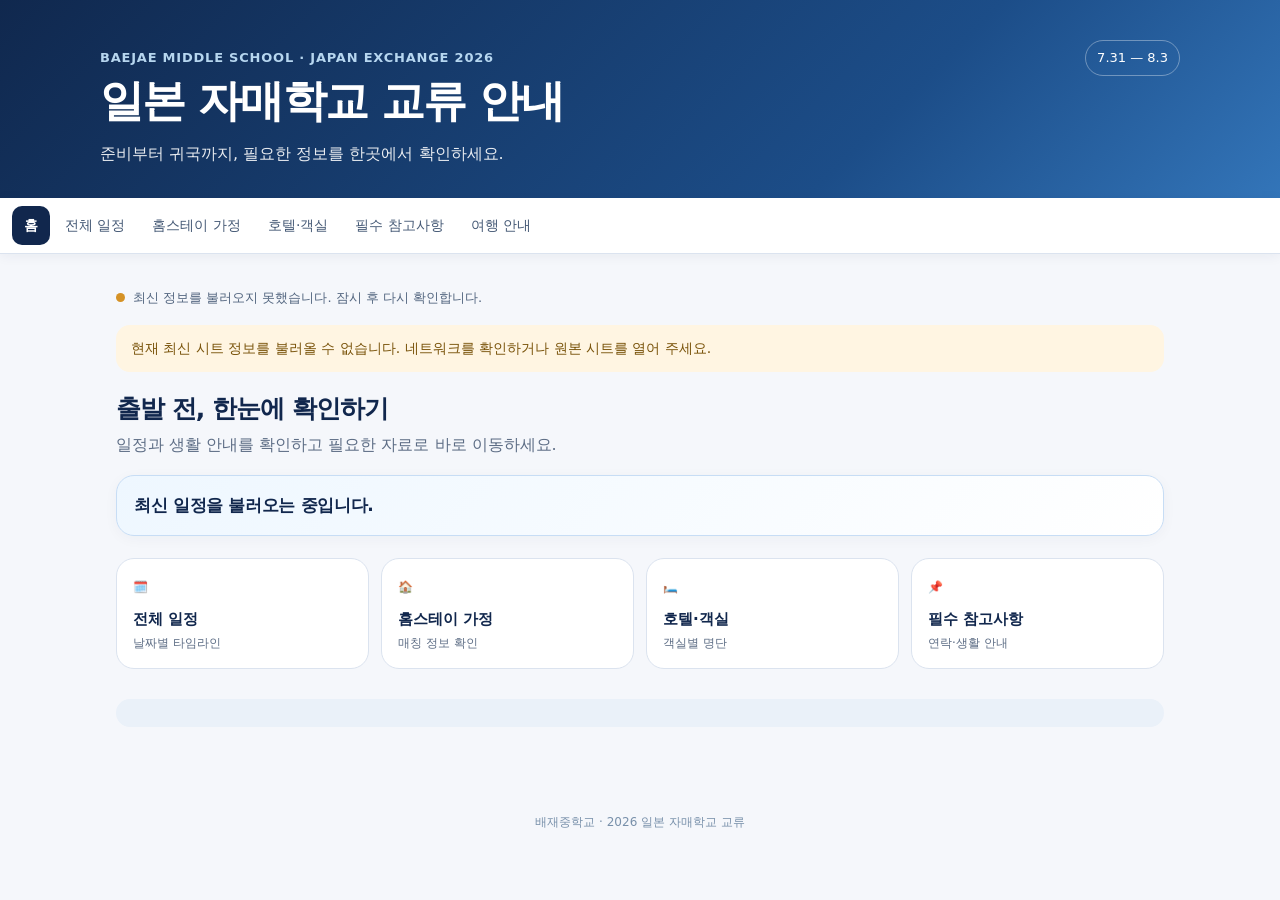
<file: index.html>
<!doctype html><html lang="ko"><head><meta charset="utf-8"><meta name="viewport" content="width=device-width,initial-scale=1"><meta name="description" content="2026 배재중학교 일본 자매학교 교류 종합안내"><title>2026 일본 자매학교 교류 안내</title><link rel="stylesheet" href="portal.css"></head><body><a class="skip" href="#content">본문으로 이동</a><header class="hero"><div class="brand"><div><p class="eyebrow">BAEJAE MIDDLE SCHOOL · JAPAN EXCHANGE 2026</p><h1>일본 자매학교 교류 안내</h1><p>준비부터 귀국까지, 필요한 정보를 한곳에서 확인하세요.</p></div><span class="period">7.31 — 8.3</span></div></header><nav class="nav" aria-label="주요 메뉴"><button data-page="home" aria-selected="true">홈</button><button data-page="schedule" aria-selected="false">전체 일정</button><button data-page="homestay" aria-selected="false">홈스테이 가정</button><button data-page="hotel" aria-selected="false">호텔·객실</button><button data-page="notes" aria-selected="false">필수 참고사항</button><button data-page="guide" aria-selected="false">여행 안내</button></nav><main id="content" class="shell"><div class="status"><i id="status-dot" class="dot"></i><span id="status-text">최신 정보를 확인하고 있습니다.</span><span id="updated-at"></span></div><p id="data-notice" class="notice" hidden></p><section id="panel-home" class="panel is-active"><h2 class="section-title">출발 전, 한눈에 확인하기</h2><p class="section-intro">일정과 생활 안내를 확인하고 필요한 자료로 바로 이동하세요.</p><article id="next-schedule" class="card next"><h3>최신 일정을 불러오는 중입니다.</h3></article><div class="quick-grid"><button class="quick" data-page="schedule"><span class="icon">🗓️</span><strong>전체 일정</strong><span>날짜별 타임라인</span></button><button class="quick" data-page="homestay"><span class="icon">🏠</span><strong>홈스테이 가정</strong><span>매칭 정보 확인</span></button><button class="quick" data-page="hotel"><span class="icon">🛏️</span><strong>호텔·객실</strong><span>객실별 명단</span></button><button class="quick" data-page="notes"><span class="icon">📌</span><strong>필수 참고사항</strong><span>연락·생활 안내</span></button></div><div id="privacy-copy" class="privacy"></div></section><section id="panel-schedule" class="panel"><h2 class="section-title">전체 일정</h2><p class="section-intro">시간·복장·준비 사항을 날짜별로 확인하세요.</p><div id="schedule-list" class="card">일정을 불러오는 중입니다.</div></section><section id="panel-homestay" class="panel"><h2 class="section-title">홈스테이 가정</h2><p class="section-intro">한국 학생과 일본 교류 학생, 가족 정보를 확인하세요.</p><div id="homestay-list" class="cards match-grid"></div></section><section id="panel-hotel" class="panel"><h2 class="section-title">호텔·객실 배정</h2><p class="section-intro">객실별 구성원을 확인하세요.</p><div id="hotel-list" class="cards two"></div></section><section id="panel-notes" class="panel"><h2 class="section-title">필수 참고사항</h2><p class="section-intro">출발 전과 현지에서 꼭 확인해야 할 안내입니다.</p><div id="notes-list" class="cards"></div><a id="sheet-link" class="sheet-link" target="_blank" rel="noopener">원본 시트 열기 ↗</a></section><section id="panel-guide" class="panel"><h2 class="section-title">여행·홈스테이 안내</h2><p class="section-intro">기존 홈스테이 사전교육 자료를 필요한 순서로 이용하세요.</p><div class="guide-grid"><a class="guide-card" href="slides.html"><strong>📊 슬라이드 교안</strong><span>만남부터 안전까지, 하루 흐름으로 배우는 사전교육</span></a><a class="guide-card" href="quiz.html"><strong>✅ 셀프체크 퀴즈</strong><span>10문항 퀴즈와 출발 전 체크리스트</span></a><a class="guide-card" href="handbook.pdf" target="_blank" rel="noopener"><strong>📖 포켓 핸드북</strong><span>일본 가정에서의 하루를 담은 휴대용 안내</span></a><a class="guide-card" href="cards.pdf" target="_blank" rel="noopener"><strong>🗂️ 표현 카드 20선</strong><span>인사·부탁·비상 상황에서 바로 쓰는 표현</span></a><a class="guide-card" href="translate.pdf" target="_blank" rel="noopener"><strong>🌐 번역앱 안내</strong><span>VoiceTra·파파고·Google 번역 활용법</span></a></div></section></main><footer>배재중학교 · 2026 일본 자매학교 교류</footer><script src="config.js?v=202607221122"></script><script src="portal.js?v=202607221122"></script></body></html>
</file>
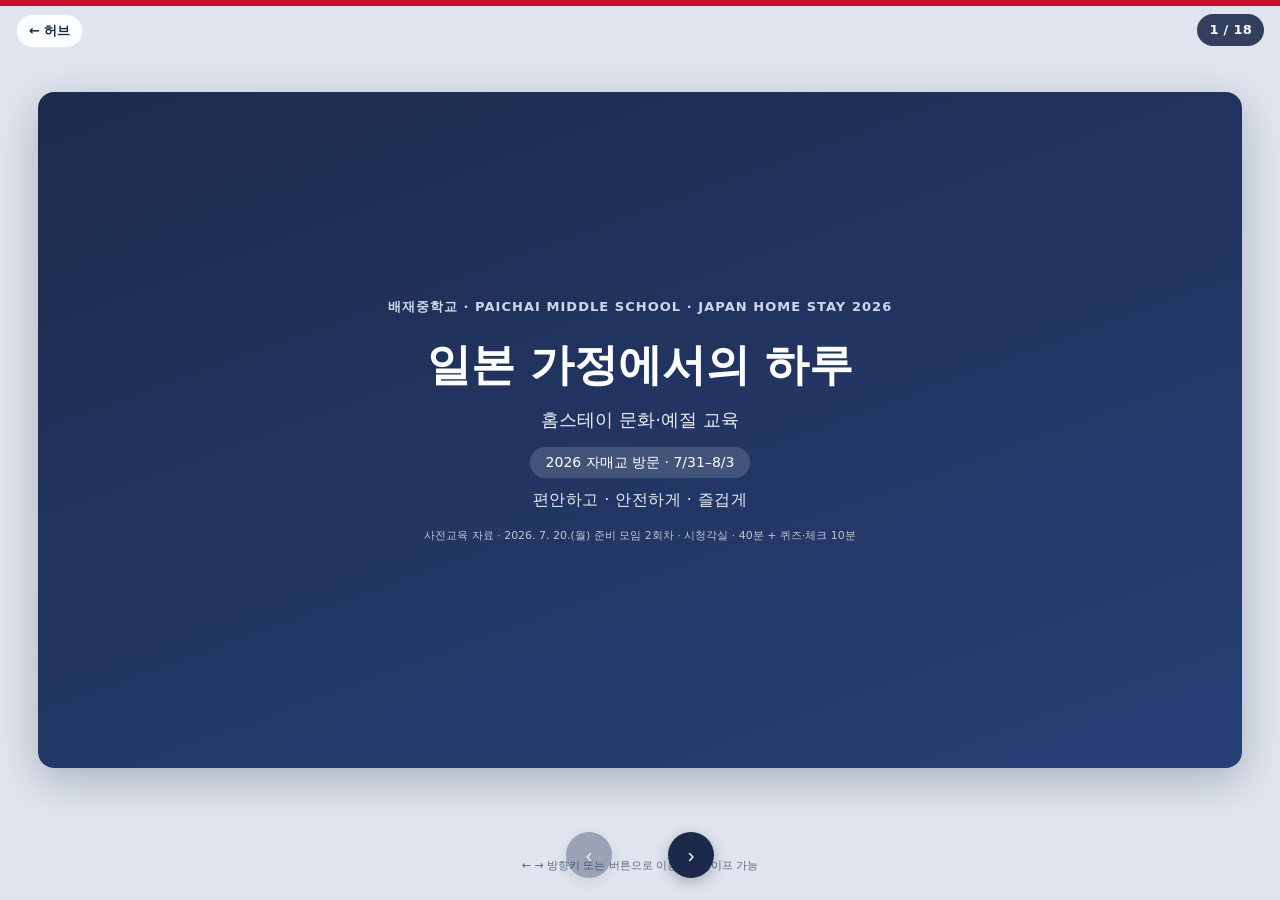
<file: slides.html>
<!doctype html>
<html lang="ko">
<head>
<meta charset="utf-8">
<meta name="viewport" content="width=device-width, initial-scale=1">
<title>일본 가정에서의 하루 · 홈스테이 문화·예절 교육</title>
<style>
  :root{ --ink:#1b2a4a; --accent:#c8102e; --paper:#f7f8fb; --card:#fff; --muted:#5b6b86; --line:#e6e9f0; }
  *{box-sizing:border-box}
  html,body{margin:0;height:100%}
  body{
    font-family:"Malgun Gothic","Apple SD Gothic Neo","Yu Gothic","Hiragino Kaku Gothic Pro","Meiryo",system-ui,sans-serif;
    color:var(--ink); background:#dfe4ee; line-height:1.5; overflow:hidden;
  }
  .topbar{
    position:fixed; top:0; left:0; right:0; height:6px; background:var(--accent); z-index:20;
  }
  .counter{
    position:fixed; top:14px; right:16px; z-index:20;
    background:rgba(27,42,74,.88); color:#fff; font-size:13px; font-weight:700;
    padding:6px 12px; border-radius:999px; letter-spacing:.02em;
  }
  .home-link{
    position:fixed; top:14px; left:16px; z-index:20;
    background:rgba(255,255,255,.9); color:var(--ink); font-size:13px; font-weight:700;
    padding:6px 12px; border-radius:999px; text-decoration:none; border:1px solid var(--line);
  }
  .stage{
    height:100%; display:flex; align-items:center; justify-content:center; padding:44px 16px 84px;
  }
  .deck{
    position:relative; width:min(94vw, 177.7vh); aspect-ratio:16/9; max-height:calc(100vh - 128px);
    background:#fff; border-radius:16px; box-shadow:0 12px 40px rgba(20,30,60,.25); overflow:hidden;
  }
  @media (max-width:640px) and (orientation:portrait){
    /* Strict 16:9 makes the deck far too short on tall narrow phones (width-bound).
       Relax the ratio here so dense slides have room to breathe. */
    .deck{ width:94vw; aspect-ratio:auto; height:78vh; max-height:none; }
  }
  .slide{
    position:absolute; inset:0; display:none; flex-direction:column;
    padding:clamp(18px,3.6vw,48px) clamp(20px,4.6vw,64px) clamp(14px,2.4vw,28px);
  }
  .slide.active{display:flex}
  .slide .eyebrow{ font-size:clamp(10px,1.1vw,13px); letter-spacing:.08em; color:var(--muted); font-weight:700; text-transform:uppercase; margin-bottom:6px }
  .slide h2{ margin:0 0 6px; font-size:clamp(18px,3vw,30px); color:var(--ink) }
  .slide .lead{ margin:0 0 clamp(10px,2vw,18px); color:var(--muted); font-size:clamp(11px,1.6vw,15px) }
  .slide .body{ flex:1; min-height:0; overflow:hidden; display:flex; flex-direction:column; justify-content:center; gap:clamp(6px,1.4vw,14px) }
  /* Centered flex content that's taller than its box overflows symmetrically at the START edge too —
     and overflow at the start edge isn't reliably reported by scrollHeight, so it can clip invisibly
     to naive checks. Slides with tall single-column lists (e.g. slide 16) opt into top-alignment
     instead, so any leftover overflow shows up (and gets caught) at the bottom, never at the top. */
  .slide .body.top-align{ justify-content:flex-start }
  .brandfoot{
    display:flex; justify-content:space-between; align-items:center;
    font-size:clamp(9px,1vw,11px); color:var(--muted); padding-top:8px; margin-top:auto;
    border-top:1px solid var(--line);
  }
  .brandfoot .slidenum{ font-weight:700; color:var(--accent) }

  /* --- reusable content blocks --- */
  .jp-card{ background:linear-gradient(135deg,#1b2a4a,#28407a); color:#fff; border-radius:14px;
    padding:clamp(12px,2.2vw,22px) clamp(16px,2.8vw,26px); }
  .jp-card .jp{ font-size:clamp(18px,3.4vw,32px); font-weight:700; margin:0 0 4px }
  .jp-card .pron{ font-size:clamp(12px,1.7vw,16px); opacity:.9; margin:0 0 2px }
  .jp-card .mean{ font-size:clamp(11px,1.5vw,14px); opacity:.85 }

  .grid-2{ display:grid; grid-template-columns:1fr 1fr; gap:clamp(10px,1.8vw,18px) }
  .grid-3{ display:grid; grid-template-columns:repeat(3,1fr); gap:clamp(8px,1.4vw,14px) }
  @media (max-width:640px){ .grid-2, .grid-3{grid-template-columns:1fr} }

  .info-card{ background:var(--paper); border:1px solid var(--line); border-radius:12px;
    padding:clamp(10px,1.8vw,18px); font-size:clamp(11px,1.5vw,14px) }
  .info-card .h{ font-weight:700; margin-bottom:4px; color:var(--ink); font-size:clamp(12px,1.7vw,15px) }
  .info-card .d{ color:var(--muted) }

  .steps{ display:flex; flex-wrap:wrap; gap:clamp(8px,1.6vw,14px); justify-content:center }
  .step{ flex:1 1 110px; text-align:center; background:var(--paper); border:1px solid var(--line);
    border-radius:12px; padding:clamp(10px,1.6vw,16px) 8px; font-size:clamp(10px,1.4vw,13px) }
  .step .num{ display:inline-flex; align-items:center; justify-content:center; width:clamp(22px,2.6vw,30px);
    height:clamp(22px,2.6vw,30px); border-radius:50%; background:var(--accent); color:#fff; font-weight:700;
    margin-bottom:6px; font-size:clamp(11px,1.5vw,14px) }

  .rule-list{ display:flex; flex-direction:column; gap:clamp(6px,1.2vw,10px) }
  .rule-item{ display:flex; gap:10px; align-items:flex-start; background:var(--paper); border:1px solid var(--line);
    border-radius:10px; padding:clamp(8px,1.4vw,14px) clamp(10px,1.6vw,16px); font-size:clamp(11px,1.5vw,14px) }
  .rule-item .x{ color:var(--accent); font-weight:800; font-size:clamp(14px,2vw,18px); line-height:1 }
  .rule-item b{ color:var(--ink) }
  .rule-item span.d{ color:var(--muted) }

  .timeline{ display:flex; gap:clamp(8px,1.6vw,16px); }
  .tl-item{ flex:1; background:var(--paper); border:1px solid var(--line); border-radius:12px;
    padding:clamp(10px,1.8vw,16px); position:relative; font-size:clamp(11px,1.5vw,14px) }
  .tl-item .t{ font-weight:800; color:var(--accent); font-size:clamp(11px,1.5vw,14px); margin-bottom:4px }
  .tl-item .d{ color:var(--ink) }

  .goal{ text-align:center; font-weight:700; font-size:clamp(13px,2vw,17px); color:var(--ink);
    background:#fdecef; border:1px solid #f4c6ce; border-radius:12px; padding:clamp(8px,1.4vw,14px) }

  .center-emph{ text-align:center }
  .center-emph .big{ font-size:clamp(20px,3.6vw,34px); font-weight:800; color:var(--ink); margin:0 0 6px }
  .center-emph .sub{ color:var(--muted); font-size:clamp(11px,1.6vw,15px) }

  .phrase-grid{ display:grid; grid-template-columns:repeat(5,1fr); gap:clamp(4px,.8vw,7px); align-content:center }
  @media (max-width:900px){ .phrase-grid{grid-template-columns:repeat(3,1fr)} }
  @media (max-width:640px){ .phrase-grid{grid-template-columns:repeat(2,1fr)} }
  .chip{ background:var(--paper); border:1px solid var(--line); border-radius:8px; padding:4px 6px;
    font-size:clamp(8px,1vw,10.5px); line-height:1.25 }
  .chip .top{ display:flex; align-items:baseline; gap:4px; flex-wrap:wrap }
  .chip .badge{ flex:0 0 auto; display:inline-block; background:var(--accent); color:#fff; border-radius:5px; font-size:8px;
    padding:1px 5px; font-weight:700 }
  .chip .jp{ font-weight:700; color:var(--ink); font-size:clamp(9px,1.15vw,12px) }
  .chip .sub{ color:var(--muted); display:block; margin-top:1px }

  .big-phrase-list{ display:flex; flex-direction:column; gap:clamp(3px,.6vw,6px); justify-content:flex-start; flex:0 0 auto }
  .bp-row{ display:flex; align-items:center; gap:clamp(8px,1.6vw,14px); background:var(--paper);
    border:1px solid var(--line); border-radius:10px; padding:clamp(3px,.7vw,6px) clamp(10px,1.6vw,16px) }
  .bp-row .badge{ flex:0 0 auto; width:clamp(18px,2.1vw,23px); height:clamp(18px,2.1vw,23px); border-radius:50%;
    background:var(--accent); color:#fff; font-weight:700; display:flex; align-items:center; justify-content:center;
    font-size:clamp(9px,1.2vw,12px); line-height:1 }
  .bp-row .txt{ flex:1; min-width:0; line-height:1.2 }
  .bp-row .jp{ font-weight:700; font-size:clamp(10px,1.4vw,14px); color:var(--ink); display:block; line-height:1.2 }
  .bp-row .pron{ color:var(--muted); font-size:clamp(8px,1.15vw,11px); display:block; line-height:1.2 }
  .bp-row .mean{ color:var(--ink); font-size:clamp(9px,1.25vw,12px); flex:0 0 auto; text-align:right;
    max-width:38%; line-height:1.2 }

  .callout{ background:#fff7e6; border:1px solid #f0d999; border-radius:10px; padding:clamp(8px,1.4vw,14px);
    font-size:clamp(10px,1.4vw,13px); color:#6b5300 }

  .closing-list{ display:flex; flex-direction:column; gap:clamp(6px,1.2vw,11px) }
  .closing-item{ display:flex; align-items:center; gap:12px; background:var(--paper); border:1px solid var(--line);
    border-radius:12px; padding:clamp(8px,1.5vw,13px) }
  .closing-item .num{ flex:0 0 auto; width:clamp(26px,3vw,34px); height:clamp(26px,3vw,34px); border-radius:50%;
    background:var(--ink); color:#fff; display:flex; align-items:center; justify-content:center; font-weight:800;
    font-size:clamp(12px,1.7vw,16px) }
  .closing-item .txt{ font-weight:700; font-size:clamp(12px,1.8vw,17px); color:var(--ink) }
  .cta{ text-align:center; margin-top:clamp(4px,1vw,8px) }
  .cta a{ display:inline-block; background:var(--accent); color:#fff; text-decoration:none; font-weight:700;
    padding:clamp(8px,1.4vw,12px) clamp(18px,2.6vw,28px); border-radius:999px; font-size:clamp(12px,1.7vw,16px) }

  .map-diagram{ display:flex; align-items:center; justify-content:center; gap:clamp(10px,2vw,24px) }
  .map-box{ background:var(--paper); border:2px dashed var(--line); border-radius:12px; padding:clamp(14px,2.6vw,26px);
    font-weight:700; color:var(--ink); font-size:clamp(12px,1.8vw,16px); text-align:center }
  .map-arrow{ color:var(--muted); font-size:clamp(16px,2.4vw,24px) }

  .cover{ position:absolute;
    top:calc(-1*clamp(18px,3.6vw,48px)); right:calc(-1*clamp(20px,4.6vw,64px));
    bottom:calc(-1*clamp(14px,2.4vw,28px)); left:calc(-1*clamp(20px,4.6vw,64px));
    display:flex; flex-direction:column; align-items:center; justify-content:center;
    text-align:center; background:linear-gradient(160deg,#1b2a4a,#28407a); color:#fff; padding:24px }
  .cover .eyebrow{ color:#cfd8ea }
  .cover h1{ font-size:clamp(24px,5.4vw,44px); margin:10px 0 8px }
  .cover .sub{ font-size:clamp(13px,2.2vw,18px); opacity:.92; margin-bottom:14px }
  .cover .badge{ display:inline-block; padding:5px 16px; border-radius:999px; background:rgba(255,255,255,.15);
    font-size:clamp(11px,1.6vw,14px); margin-bottom:10px }
  .cover .tagline{ font-size:clamp(12px,1.8vw,16px); opacity:.9; letter-spacing:.03em }
  .cover .footnote{ margin-top:16px; font-size:clamp(9px,1.2vw,11px); opacity:.7 }

  .navbtn{
    position:fixed; bottom:22px; z-index:20; background:var(--ink); color:#fff; border:none;
    width:46px; height:46px; border-radius:50%; font-size:20px; cursor:pointer; box-shadow:0 4px 14px rgba(0,0,0,.25);
  }
  .navbtn:disabled{ opacity:.35; cursor:default }
  #prevBtn{ left:calc(50% - 74px) }
  #nextBtn{ left:calc(50% + 28px) }
  .navhint{ position:fixed; bottom:26px; left:0; right:0; text-align:center; font-size:11px; color:#5b6b86; z-index:5 }
</style>
</head>
<body>
  <div class="topbar"></div>
  <a class="home-link" href="index.html">← 허브</a>
  <div class="counter"><span id="cur">1</span> / <span id="tot">18</span></div>

  <div class="stage">
    <div class="deck" id="deck">

      <!-- 1 : 표지 -->
      <section class="slide">
        <div class="cover">
          <div class="eyebrow">배재중학교 · PAICHAI MIDDLE SCHOOL · JAPAN HOME STAY 2026</div>
          <h1>일본 가정에서의 하루</h1>
          <div class="sub">홈스테이 문화·예절 교육</div>
          <div class="badge">2026 자매교 방문 · 7/31–8/3</div>
          <div class="tagline">편안하고 · 안전하게 · 즐겁게</div>
          <div class="footnote">사전교육 자료 · 2026. 7. 20.(월) 준비 모임 2회차 · 시청각실 · 40분 + 퀴즈·체크 10분</div>
        </div>
      </section>

      <!-- 2 : 오늘 왜 이걸 배울까 -->
      <section class="slide">
        <div class="eyebrow">오리엔테이션</div>
        <h2>오늘 왜 이걸 배울까?</h2>
        <p class="lead">호텔이 아니라 진짜 일본 가정에서 보내는 하루를 미리 연습합니다.</p>
        <div class="body">
          <div class="timeline">
            <div class="tl-item"><div class="t">8/1(토) 09:00</div><div class="d">호스트 가정과 대면식</div></div>
            <div class="tl-item"><div class="t">8/1(토) 오후–밤</div><div class="d">가정에서 하루 보내기</div></div>
            <div class="tl-item"><div class="t">8/2(일) 아침</div><div class="d">조식 후 다시 집합</div></div>
          </div>
          <div class="goal">목표는 딱 세 가지: 실례 없이 · 안전하게 · 즐겁게</div>
        </div>
        <div class="brandfoot"><span>배재중학교 · Japan Home Stay 2026</span><span class="slidenum">02</span></div>
      </section>

      <!-- 3 : 하루의 지도 -->
      <section class="slide">
        <div class="eyebrow">전체 흐름</div>
        <h2>하루의 지도</h2>
        <p class="lead">만남부터 다음 날 아침까지, 이 순서로 따라가면 됩니다.</p>
        <div class="body">
          <div class="steps">
            <div class="step"><div class="num">1</div>만남·인사</div>
            <div class="step"><div class="num">2</div>집 안</div>
            <div class="step"><div class="num">3</div>식사</div>
            <div class="step"><div class="num">4</div>외출</div>
            <div class="step"><div class="num">5</div>목욕·화장실</div>
            <div class="step"><div class="num">6</div>취침</div>
            <div class="step"><div class="num">7</div>아침</div>
          </div>
          <p class="lead" style="text-align:center;margin:0">각 장면의 &lsquo;이렇게 하면 좋다&rsquo;를 하나씩 익혀 봅시다.</p>
        </div>
        <div class="brandfoot"><span>배재중학교 · Japan Home Stay 2026</span><span class="slidenum">03</span></div>
      </section>

      <!-- 4 : 만남: 첫인사 -->
      <section class="slide">
        <div class="eyebrow">만남</div>
        <h2>만남: 첫인사</h2>
        <p class="lead">가볍게 고개를 숙여 목례 · 밝은 표정이 절반입니다.</p>
        <div class="body">
          <div class="jp-card">
            <div class="pron" style="opacity:.75">처음 만났을 때</div>
            <div class="jp">はじめまして、よろしくお願いします。</div>
            <div class="pron">하지메마시테, 요로시쿠 오네가이시마스</div>
          </div>
          <div class="info-card"><div class="d">자기소개 카드는 꼭 <b style="color:var(--ink)">두 손으로</b> 건네기</div></div>
        </div>
        <div class="brandfoot"><span>배재중학교 · Japan Home Stay 2026</span><span class="slidenum">04</span></div>
      </section>

      <!-- 5 : 만남: 선물과 호칭 -->
      <section class="slide">
        <div class="eyebrow">만남</div>
        <h2>만남: 선물과 호칭</h2>
        <p class="lead">처음 만남의 작은 배려가 가장 오래 기억됩니다.</p>
        <div class="body">
          <div class="grid-2">
            <div class="jp-card">
              <div class="pron" style="opacity:.75">선물은 두 손으로</div>
              <div class="jp">どうぞ</div>
              <div class="pron">도-조 · &ldquo;한국에서 준비했어요&rdquo;</div>
              <div class="mean">첫 인사 직후에 따뜻하게 건네요.</div>
            </div>
            <div class="info-card">
              <div class="h">호스트 가족의 호칭</div>
              <div class="jp" style="font-weight:700;color:var(--ink);font-size:clamp(14px,2vw,20px);margin:4px 0">○○상(さん)</div>
              <div class="d">이름에 &lsquo;상&rsquo;을 붙이면 가장 안전해요.<br>무리해서 가족 호칭을 쓰지 않아도 됩니다.</div>
            </div>
          </div>
        </div>
        <div class="brandfoot"><span>배재중학교 · Japan Home Stay 2026</span><span class="slidenum">05</span></div>
      </section>

      <!-- 6 : 집에 들어갈 때 -->
      <section class="slide">
        <div class="eyebrow">집 안</div>
        <h2>집에 들어갈 때</h2>
        <p class="lead">현관에서 시작되는 세 가지 배려</p>
        <div class="body">
          <div class="rule-list">
            <div class="rule-item"><span class="x">1</span><div><b>おじゃまします</b> — &ldquo;실례합니다&rdquo; 하고 들어가기</div></div>
            <div class="rule-item"><span class="x">2</span><div><b>신발은 가지런히</b> — <span class="d">신발 코가 문 쪽을 향하게</span></div></div>
            <div class="rule-item"><span class="x">3</span><div><b>다다미에서는 벗기</b> — <span class="d">실내 슬리퍼도 벗습니다.</span></div></div>
          </div>
          <div class="callout">나올 때는 &ldquo;おじゃましました&rdquo;</div>
        </div>
        <div class="brandfoot"><span>배재중학교 · Japan Home Stay 2026</span><span class="slidenum">06</span></div>
      </section>

      <!-- 7 : 식사: 마법의 두 마디 -->
      <section class="slide">
        <div class="eyebrow">식사</div>
        <h2>식사: 마법의 두 마디</h2>
        <p class="lead">식사 전후, 이 두 마디는 반드시 기억하세요.</p>
        <div class="body">
          <div class="grid-2">
            <div class="jp-card">
              <div class="jp">いただきます</div>
              <div class="pron">이타다키마스 · 먹기 전에</div>
            </div>
            <div class="jp-card">
              <div class="jp">ごちそうさまでした</div>
              <div class="pron">고치소-사마데시타 · 먹고 나서</div>
            </div>
          </div>
          <div class="callout">맛있으면 한마디 더: <b>おいしいです</b></div>
        </div>
        <div class="brandfoot"><span>배재중학교 · Japan Home Stay 2026</span><span class="slidenum">07</span></div>
      </section>

      <!-- 8 : 식사: 젓가락 금기 4가지 -->
      <section class="slide">
        <div class="eyebrow">식사</div>
        <h2>식사: 젓가락 금기 4가지</h2>
        <p class="lead">이유를 알면 더 오래 기억할 수 있어요.</p>
        <div class="body">
          <div class="grid-2">
            <div class="info-card"><div class="h">① 밥에 젓가락 꽂기</div><div class="d">장례 의식을 떠올리게 해요.</div></div>
            <div class="info-card"><div class="h">② 젓가락끼리 주고받기</div><div class="d">같은 이유로 피해야 해요.</div></div>
            <div class="info-card"><div class="h">③ 그릇 끌어당기기</div><div class="d">그릇은 손에 들고 먹습니다.</div></div>
            <div class="info-card"><div class="h">④ 반찬 위에서 헤매기</div><div class="d">무엇을 먹을지 먼저 정해요.</div></div>
          </div>
        </div>
        <div class="brandfoot"><span>배재중학교 · Japan Home Stay 2026</span><span class="slidenum">08</span></div>
      </section>

      <!-- 9 : 식사: 남기지 않기·사양하기·알러지 -->
      <section class="slide">
        <div class="eyebrow">식사</div>
        <h2>식사: 남기지 않기·사양하기·알러지</h2>
        <p class="lead">고마움은 표현하고, 안전은 한 번 더 확인합니다.</p>
        <div class="body">
          <div class="grid-3">
            <div class="info-card"><div class="h">남기지 않기</div><div class="d">먹을 만큼만 받고, 음식을 소중히 대하기</div></div>
            <div class="jp-card">
              <div class="pron" style="opacity:.75">사양하기</div>
              <div class="jp" style="font-size:clamp(14px,2.2vw,20px)">もう おなかが<br>いっぱいです</div>
              <div class="mean">배가 부릅니다.</div>
            </div>
            <div class="jp-card">
              <div class="pron" style="opacity:.75">알러지 확인</div>
              <div class="jp" style="font-size:clamp(13px,2vw,18px)">すみません、○○は<br>食べられません</div>
              <div class="mean">스스로 한 번 더 확인하기</div>
            </div>
          </div>
        </div>
        <div class="brandfoot"><span>배재중학교 · Japan Home Stay 2026</span><span class="slidenum">09</span></div>
      </section>

      <!-- 10 : 집 안에서: 함께하는 시간 -->
      <section class="slide">
        <div class="eyebrow">집 안</div>
        <h2>집 안에서: 함께하는 시간</h2>
        <p class="lead">스마트폰보다 대화에 집중하기</p>
        <div class="body">
          <div class="info-card">하루뿐인 시간, 서로의 일상과 이야기를 나눠 보세요.</div>
          <div class="grid-2">
            <div class="info-card"><div class="h">아침에는</div><div class="d">이불 정리</div></div>
            <div class="info-card"><div class="h">사용한 물건은</div><div class="d">제자리에</div></div>
          </div>
        </div>
        <div class="brandfoot"><span>배재중학교 · Japan Home Stay 2026</span><span class="slidenum">10</span></div>
      </section>

      <!-- 11 : 목욕(오후로) 1: 핵심 개념 -->
      <section class="slide">
        <div class="eyebrow">목욕(오후로) ①</div>
        <h2>핵심 개념</h2>
        <p class="lead">그래서 욕조 물을 깨끗하게 유지하는 약속이 생깁니다.</p>
        <div class="body">
          <div class="center-emph">
            <div class="big">욕조 물은 가족이<br>순서대로 함께 쓴다</div>
          </div>
          <div class="map-diagram">
            <div class="map-box">씻는 공간</div>
            <div class="map-arrow">→</div>
            <div class="map-box">욕조</div>
          </div>
        </div>
        <div class="brandfoot"><span>배재중학교 · Japan Home Stay 2026</span><span class="slidenum">11</span></div>
      </section>

      <!-- 12 : 목욕 2: 실전 순서 -->
      <section class="slide">
        <div class="eyebrow">목욕(오후로) ②</div>
        <h2>실전 순서</h2>
        <p class="lead">욕조에 들어가기 전부터 나올 때까지</p>
        <div class="body">
          <div class="steps">
            <div class="step"><div class="num">1</div><b>몸 씻기</b><br>앉아서 · 비누로 완전히</div>
            <div class="step"><div class="num">2</div><b>욕조에 담그기</b><br>비누·수건 금지</div>
            <div class="step"><div class="num">3</div><b>나와서 정돈</b><br>머리카락 정도</div>
            <div class="step"><div class="num">4</div><b>물은 그대로!</b><br>절대 빼지 않기</div>
          </div>
          <div class="jp-card" style="text-align:center">
            <div class="jp">お先にいただきます</div>
            <div class="pron">먼저 하겠습니다</div>
          </div>
          <div class="callout">★ 서서 말고 앉아서 씻기 — 거품이 튀어 욕조 물에 들어가면, 뒤에 쓸 가족이 곤란합니다.</div>
        </div>
        <div class="brandfoot"><span>배재중학교 · Japan Home Stay 2026</span><span class="slidenum">12</span></div>
      </section>

      <!-- 13 : 화장실 -->
      <section class="slide">
        <div class="eyebrow">화장실</div>
        <h2>화장실</h2>
        <p class="lead">전용 슬리퍼와 버튼 세 가지만 기억하세요.</p>
        <div class="body">
          <div class="info-card"><div class="h">화장실 전용 슬리퍼</div><div class="d">나올 때 꼭 원위치!</div></div>
          <div class="grid-3">
            <div class="info-card" style="text-align:center"><div class="jp" style="font-weight:700;font-size:clamp(16px,2.4vw,22px);color:var(--ink)">流す</div><div class="d">물내림</div></div>
            <div class="info-card" style="text-align:center"><div class="jp" style="font-weight:700;font-size:clamp(16px,2.4vw,22px);color:var(--ink)">大</div><div class="d">큰 용변</div></div>
            <div class="info-card" style="text-align:center"><div class="jp" style="font-weight:700;font-size:clamp(16px,2.4vw,22px);color:var(--ink)">小</div><div class="d">작은 용변</div></div>
          </div>
        </div>
        <div class="brandfoot"><span>배재중학교 · Japan Home Stay 2026</span><span class="slidenum">13</span></div>
      </section>

      <!-- 14 : 외출·이동·공공장소 -->
      <section class="slide">
        <div class="eyebrow">외출</div>
        <h2>외출·이동·공공장소</h2>
        <p class="lead">호스트 가족과 나들이할 때의 네 가지 약속</p>
        <div class="body">
          <div class="grid-2">
            <div class="info-card"><div class="h">집합 5분 전 행동</div><div class="d">한 사람의 지각이 전체 일정을 늦춥니다.</div></div>
            <div class="info-card"><div class="h">교통수단에서 조용히</div><div class="d">통화는 자제하고 주변을 배려해요.</div></div>
            <div class="info-card"><div class="h">쓰레기 되가져가기</div><div class="d">길에 버리지 않고, 걸으며 먹지 않아요.</div></div>
            <div class="info-card"><div class="h">계산은 트레이에</div><div class="d">점원 손이 아닌 트레이에 놓습니다.</div></div>
          </div>
        </div>
        <div class="brandfoot"><span>배재중학교 · Japan Home Stay 2026</span><span class="slidenum">14</span></div>
      </section>

      <!-- 15 : 표현 연습 1: 인사 8 + 집/식사 7 -->
      <section class="slide">
        <div class="eyebrow">표현 연습 ①</div>
        <h2>인사 8 + 집·식사 7</h2>
        <p class="lead">상황을 들으면 일본어로 바로 답해 보세요.</p>
        <div class="body">
          <div class="phrase-grid">
            <div class="chip"><div class="top"><span class="badge">1</span><span class="jp">おはようございます</span></div><span class="sub">오하요- 고자이마스 · 아침 인사</span></div>
            <div class="chip"><div class="top"><span class="badge">2</span><span class="jp">こんにちは</span></div><span class="sub">곤니치와 · 낮 인사</span></div>
            <div class="chip"><div class="top"><span class="badge">3</span><span class="jp">こんばんは</span></div><span class="sub">곤방와 · 저녁 인사</span></div>
            <div class="chip"><div class="top"><span class="badge">4</span><span class="jp">おやすみなさい</span></div><span class="sub">오야스미나사이 · 안녕히 주무세요</span></div>
            <div class="chip"><div class="top"><span class="badge">5</span><span class="jp">ありがとうございます</span></div><span class="sub">아리가토- 고자이마스 · 감사합니다</span></div>
            <div class="chip"><div class="top"><span class="badge">6</span><span class="jp">すみません</span></div><span class="sub">스미마셍 · 죄송합니다/저기요</span></div>
            <div class="chip"><div class="top"><span class="badge">7</span><span class="jp">はじめまして、よろしくおねがいします</span></div><span class="sub">하지메마시테, 요로시쿠 오네가이시마스 · 처음 뵙겠습니다</span></div>
            <div class="chip"><div class="top"><span class="badge">8</span><span class="jp">さようなら／またね</span></div><span class="sub">사요-나라 / 마타네 · 안녕히 계세요</span></div>
            <div class="chip"><div class="top"><span class="badge">9</span><span class="jp">おじゃまします</span></div><span class="sub">오자마시마스 · 들어갈 때</span></div>
            <div class="chip"><div class="top"><span class="badge">10</span><span class="jp">おじゃましました</span></div><span class="sub">오자마시마시타 · 나올 때</span></div>
            <div class="chip"><div class="top"><span class="badge">11</span><span class="jp">いただきます</span></div><span class="sub">이타다키마스 · 잘 먹겠습니다</span></div>
            <div class="chip"><div class="top"><span class="badge">12</span><span class="jp">ごちそうさまでした</span></div><span class="sub">고치소-사마데시타 · 잘 먹었습니다</span></div>
            <div class="chip"><div class="top"><span class="badge">13</span><span class="jp">おいしいです</span></div><span class="sub">오이시-데스 · 맛있어요</span></div>
            <div class="chip"><div class="top"><span class="badge">14</span><span class="jp">もうおなかがいっぱいです</span></div><span class="sub">모- 오나카가 잇빠이데스 · 배가 부릅니다</span></div>
            <div class="chip"><div class="top"><span class="badge">15</span><span class="jp">どうぞ</span></div><span class="sub">도-조 · 여기요/드세요</span></div>
          </div>
        </div>
        <div class="brandfoot"><span>배재중학교 · Japan Home Stay 2026</span><span class="slidenum">15</span></div>
      </section>

      <!-- 16 : 표현 연습 2: 부탁/확인/비상 5 -->
      <section class="slide">
        <div class="eyebrow">표현 연습 ②</div>
        <h2>부탁·확인·비상 5</h2>
        <p class="lead">생각해서 말하지 말고, 입에서 바로 나오도록 짝과 연습합니다.</p>
        <div class="body top-align">
          <div class="big-phrase-list">
            <div class="bp-row"><div class="badge">16</div><div class="txt"><div class="jp">すみませんが、おねがいします</div><div class="pron">스미마셍가, 오네가이시마스</div></div><div class="mean">죄송하지만, 부탁드립니다</div></div>
            <div class="bp-row"><div class="badge">17</div><div class="txt"><div class="jp">トイレはどこですか</div><div class="pron">토이레와 도코데스카</div></div><div class="mean">화장실이 어디예요?</div></div>
            <div class="bp-row"><div class="badge">18</div><div class="txt"><div class="jp">○○はたべられません</div><div class="pron">○○와 다베라레마셍</div></div><div class="mean">○○은 못 먹습니다</div></div>
            <div class="bp-row"><div class="badge">19</div><div class="txt"><div class="jp">ぐあいがわるいです</div><div class="pron">구아이가 와루이데스</div></div><div class="mean">몸이 안 좋아요</div></div>
            <div class="bp-row"><div class="badge">20</div><div class="txt"><div class="jp">もういちどおねがいします</div><div class="pron">모- 이치도 오네가이시마스</div></div><div class="mean">다시 한 번 말해 주세요</div></div>
          </div>
          <p class="lead" style="text-align:center;margin:4px 0 0;flex:0 0 auto">짝과 마주 보고, 카드 뒷면 상황을 서로 내 주세요.</p>
        </div>
        <div class="brandfoot"><span>배재중학교 · Japan Home Stay 2026</span><span class="slidenum">16</span></div>
      </section>

      <!-- 17 : 곤란할 때: 안전 수칙 -->
      <section class="slide">
        <div class="eyebrow">안전</div>
        <h2>곤란할 때: 안전 수칙</h2>
        <p class="lead">참지 말고, 멈추고, 바로 도움을 요청합니다.</p>
        <div class="body">
          <div class="rule-list">
            <div class="rule-item"><span class="x">!</span><div><b>몸이 아플 때</b> — <span class="jp" style="font-weight:700">ぐあいがわるいです</span><br><span class="d">호스트에게 말하고 인솔 선생님께 연락</span></div></div>
            <div class="rule-item"><span class="x">!</span><div><b>길을 잃었을 때</b> — <span class="d">움직이지 말고 그 자리 대기 · 가까운 편의점에 도움 요청</span></div></div>
            <div class="rule-item"><span class="x">!</span><div><b>번역앱이 필요할 때</b> — <span class="d">출국 전 오프라인 사전을 꼭 다운로드(데이터가 안 터져도 사용할 수 있어요.)</span></div></div>
            <div class="rule-item"><span class="x">!</span><div><b>비상연락처</b> — <span class="d">포켓 핸드북 마지막 쪽에 미리 기입해 두세요.</span></div></div>
          </div>
        </div>
        <div class="brandfoot"><span>배재중학교 · Japan Home Stay 2026</span><span class="slidenum">17</span></div>
      </section>

      <!-- 18 : 정리 + 셀프 체크 안내 -->
      <section class="slide">
        <div class="eyebrow">마무리</div>
        <h2>정리 + 셀프 체크 안내</h2>
        <p class="lead">오늘의 세 가지 핵심만 꼭 기억하세요.</p>
        <div class="body top-align">
          <div class="closing-list">
            <div class="closing-item"><div class="num">1</div><div class="txt">욕조 물은 가족이 함께 쓰니 빼지 않기</div></div>
            <div class="closing-item"><div class="num">2</div><div class="txt">식사 전후 두 마디는 반드시</div></div>
            <div class="closing-item"><div class="num">3</div><div class="txt">화장실 슬리퍼는 원위치</div></div>
          </div>
          <div class="cta">
            <a href="quiz.html">이제 퀴즈! →</a>
          </div>
        </div>
        <div class="brandfoot"><span>배재중학교 · Japan Home Stay 2026</span><span class="slidenum">18</span></div>
      </section>

    </div>
  </div>

  <button class="navbtn" id="prevBtn" aria-label="이전 슬라이드">‹</button>
  <button class="navbtn" id="nextBtn" aria-label="다음 슬라이드">›</button>
  <div class="navhint">← → 방향키 또는 버튼으로 이동 · 스와이프 가능</div>

<script>
(function(){
  var slides = document.querySelectorAll('.slide');
  var total = slides.length;
  var current = 0;
  var curEl = document.getElementById('cur');
  var totEl = document.getElementById('tot');
  var prevBtn = document.getElementById('prevBtn');
  var nextBtn = document.getElementById('nextBtn');
  totEl.textContent = total;

  function show(n){
    if(n < 0) n = 0;
    if(n > total - 1) n = total - 1;
    current = n;
    slides.forEach(function(el, i){ el.classList.toggle('active', i === current); });
    curEl.textContent = current + 1;
    prevBtn.disabled = current === 0;
    nextBtn.disabled = current === total - 1;
  }

  prevBtn.addEventListener('click', function(){ show(current - 1); });
  nextBtn.addEventListener('click', function(){ show(current + 1); });

  document.addEventListener('keydown', function(e){
    if(e.key === 'ArrowRight' || e.key === 'PageDown' || e.key === ' '){ show(current + 1); e.preventDefault(); }
    else if(e.key === 'ArrowLeft' || e.key === 'PageUp'){ show(current - 1); e.preventDefault(); }
  });

  var touchStartX = null;
  var deck = document.getElementById('deck');
  deck.addEventListener('touchstart', function(e){ touchStartX = e.changedTouches[0].clientX; }, {passive:true});
  deck.addEventListener('touchend', function(e){
    if(touchStartX === null) return;
    var dx = e.changedTouches[0].clientX - touchStartX;
    if(dx < -50) show(current + 1);
    else if(dx > 50) show(current - 1);
    touchStartX = null;
  }, {passive:true});

  show(0);
})();
</script>
</body>
</html>
</file>
<file: portal.css>
:root{--ink:#11274d;--blue:#1d4e89;--red:#c5303c;--paper:#f5f7fb;--card:#fff;--muted:#5d6d85;--line:#dbe3ef;--mint:#e5f5f1;--radius:18px}*{box-sizing:border-box}html{scroll-behavior:smooth}body{margin:0;color:var(--ink);background:var(--paper);font-family:"Malgun Gothic","Apple SD Gothic Neo",system-ui,sans-serif;line-height:1.5}.skip{position:absolute;left:-9999px}.skip:focus{left:12px;top:12px;z-index:100;background:#fff;padding:8px}.hero{padding:26px 18px 22px;background:linear-gradient(135deg,#10284e 0%,#1c4d88 68%,#3375b9);color:#fff}.brand{max-width:1080px;margin:auto;display:flex;justify-content:space-between;gap:12px;align-items:flex-start}.eyebrow{margin:0 0 8px;font-weight:700;font-size:13px;letter-spacing:.06em;color:#c8e8ff}.hero h1{font-size:clamp(27px,7vw,44px);letter-spacing:-.04em;margin:0}.hero p{margin:8px 0 0;opacity:.9}.period{white-space:nowrap;border:1px solid rgba(255,255,255,.35);border-radius:999px;padding:7px 11px;font-size:13px}.nav{position:sticky;top:0;z-index:20;display:flex;gap:3px;overflow:auto;padding:8px 12px;background:rgba(255,255,255,.97);border-bottom:1px solid var(--line);box-shadow:0 2px 12px rgba(16,40,78,.06)}.nav button{border:0;background:transparent;color:#465a76;font:inherit;font-size:14px;padding:9px 12px;white-space:nowrap;border-radius:10px;cursor:pointer}.nav button[aria-selected=true]{background:var(--ink);color:#fff;font-weight:700}.shell{max-width:1080px;margin:auto;padding:22px 16px 58px}.panel{display:none}.panel.is-active{display:block}.section-title{font-size:25px;letter-spacing:-.04em;margin:0 0 5px}.section-intro{color:var(--muted);margin:0 0 18px}.status{display:flex;align-items:center;gap:8px;margin:12px 0 18px;color:#52657f;font-size:13px}.dot{width:9px;height:9px;border-radius:50%;background:#a4b3c7}.dot.live{background:#1d9c75}.dot.alert{background:#d59226}.notice{padding:13px 15px;border-radius:14px;background:#fff5e2;color:#79530a;font-size:14px;margin:0 0 18px}.notice[hidden]{display:none}.cards{display:grid;gap:14px}.quick-grid{display:grid;grid-template-columns:repeat(2,minmax(0,1fr));gap:12px;margin:22px 0}.quick{border:1px solid var(--line);background:var(--card);border-radius:var(--radius);padding:16px;text-align:left;color:var(--ink);font:inherit;cursor:pointer}.quick strong{display:block;margin-top:12px;font-size:15px}.quick span{display:block;color:var(--muted);font-size:12px;margin-top:3px}.icon{font-size:25px}.card{background:var(--card);border:1px solid var(--line);border-radius:var(--radius);padding:17px;box-shadow:0 3px 14px rgba(23,50,87,.04)}.card h3{margin:0;font-size:17px;letter-spacing:-.02em}.card p{margin:7px 0 0;color:var(--muted);font-size:14px}.next{background:linear-gradient(135deg,#eef7ff,#fff);border-color:#c7ddf5}.next-time{display:inline-block;color:var(--red);font-size:15px;font-weight:800;margin-bottom:3px}.date-group{margin:0 0 23px}.date-label{display:inline-block;padding:5px 10px;border-radius:999px;background:#e8f0fb;color:#1c4d88;font-weight:700;font-size:13px;margin-bottom:9px}.schedule-item{display:grid;grid-template-columns:78px 1fr;gap:12px;border-left:2px solid #cfdeef;padding:8px 0 8px 13px;margin-left:6px}.schedule-item .time{font-weight:800;color:var(--blue);font-size:14px}.schedule-item p{margin:0;font-weight:700;font-size:15px;white-space:pre-line}.meta{display:flex;gap:7px;flex-wrap:wrap;margin-top:6px}.meta span{font-size:12px;background:#f0f3f8;border-radius:7px;padding:3px 7px;color:#52657f}.pair{border-top:4px solid #4383c4}.pair:first-child{border-top:0}.person-label{font-size:12px;color:#667995;font-weight:700;margin-top:13px}.name{font-size:18px;font-weight:800;letter-spacing:-.03em}.details{font-size:13px;color:var(--muted);margin-top:3px;white-space:pre-line}.room-title{display:flex;align-items:center;justify-content:space-between}.room-number{font-size:13px;border-radius:999px;padding:4px 9px;background:var(--mint);color:#176d59;font-weight:700}.roster{margin:13px 0 0;padding:0;list-style:none}.roster li{padding:9px 0;border-top:1px solid #edf0f4;font-size:15px;font-weight:700}.roster small{font-weight:400;color:var(--muted);margin-left:6px}.note-item{display:flex;gap:10px;align-items:flex-start}.note-item b{color:var(--red)}.guide-grid{display:grid;gap:12px}.guide-card{display:block;text-decoration:none;color:var(--ink);background:#fff;border:1px solid var(--line);border-radius:16px;padding:17px}.guide-card strong{display:block;font-size:16px}.guide-card span{color:var(--muted);font-size:13px}.guide-card:hover{border-color:#8ab0da}.sheet-link{display:inline-flex;margin-top:6px;color:#1c4d88;font-size:14px;font-weight:700}.privacy{margin-top:30px;background:#eaf1f9;border-radius:15px;padding:14px 16px;color:#435a78;font-size:13px}.privacy strong{color:var(--ink)}footer{text-align:center;color:#7890aa;font-size:12px;padding:28px 16px}@media(min-width:700px){.hero{padding:40px 28px 32px}.quick-grid{grid-template-columns:repeat(4,1fr)}.cards.two{grid-template-columns:repeat(2,1fr)}.guide-grid{grid-template-columns:repeat(2,1fr)}.schedule-item{grid-template-columns:120px 1fr}.cards.match-grid{grid-template-columns:repeat(2,1fr)}}
</file>
